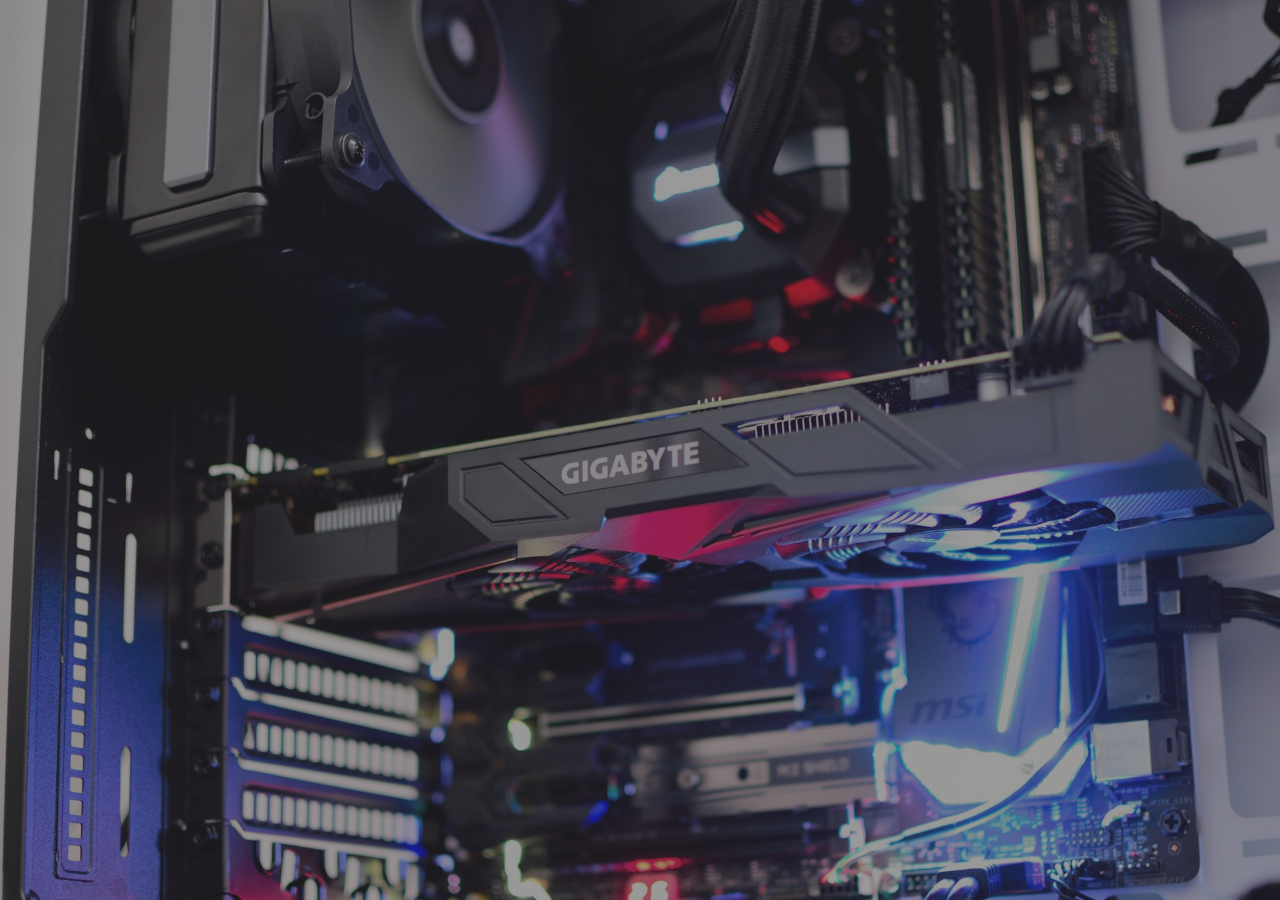
<file: index.html>
<!DOCTYPE html>
<html lang="pt-br">
<head>
    <meta charset="UTF-8">
    <meta http-equiv="X-UA-Compatible" content="IE=edge">
    <meta name="viewport" content="width=device-width, initial-scale=1.0">
    <link rel="stylesheet" href="css/style.css">
    <link rel="shortcut icon" href="imagens/icone.png" type="image/x-icon">
    <title>Blog Will</title>

</head>
<body>
    
    <div class="container">
        <header>
            <div class="img-fundo">
                <img src="imagens/bg.jpg" alt="Imagem de fundo">
            </div>
            <div class="banner">
                <h1>Manutenção de Computadores</h1>
                <p>Manutenção e Montagem em SP Zona Oeste<p>
                <p id="nome">Willian Alexandre</p>
                <a href="home.html"><button>Saiba Mais</button></a>
            </div>
        </header>
    </div>

</body>
</html>
</file>
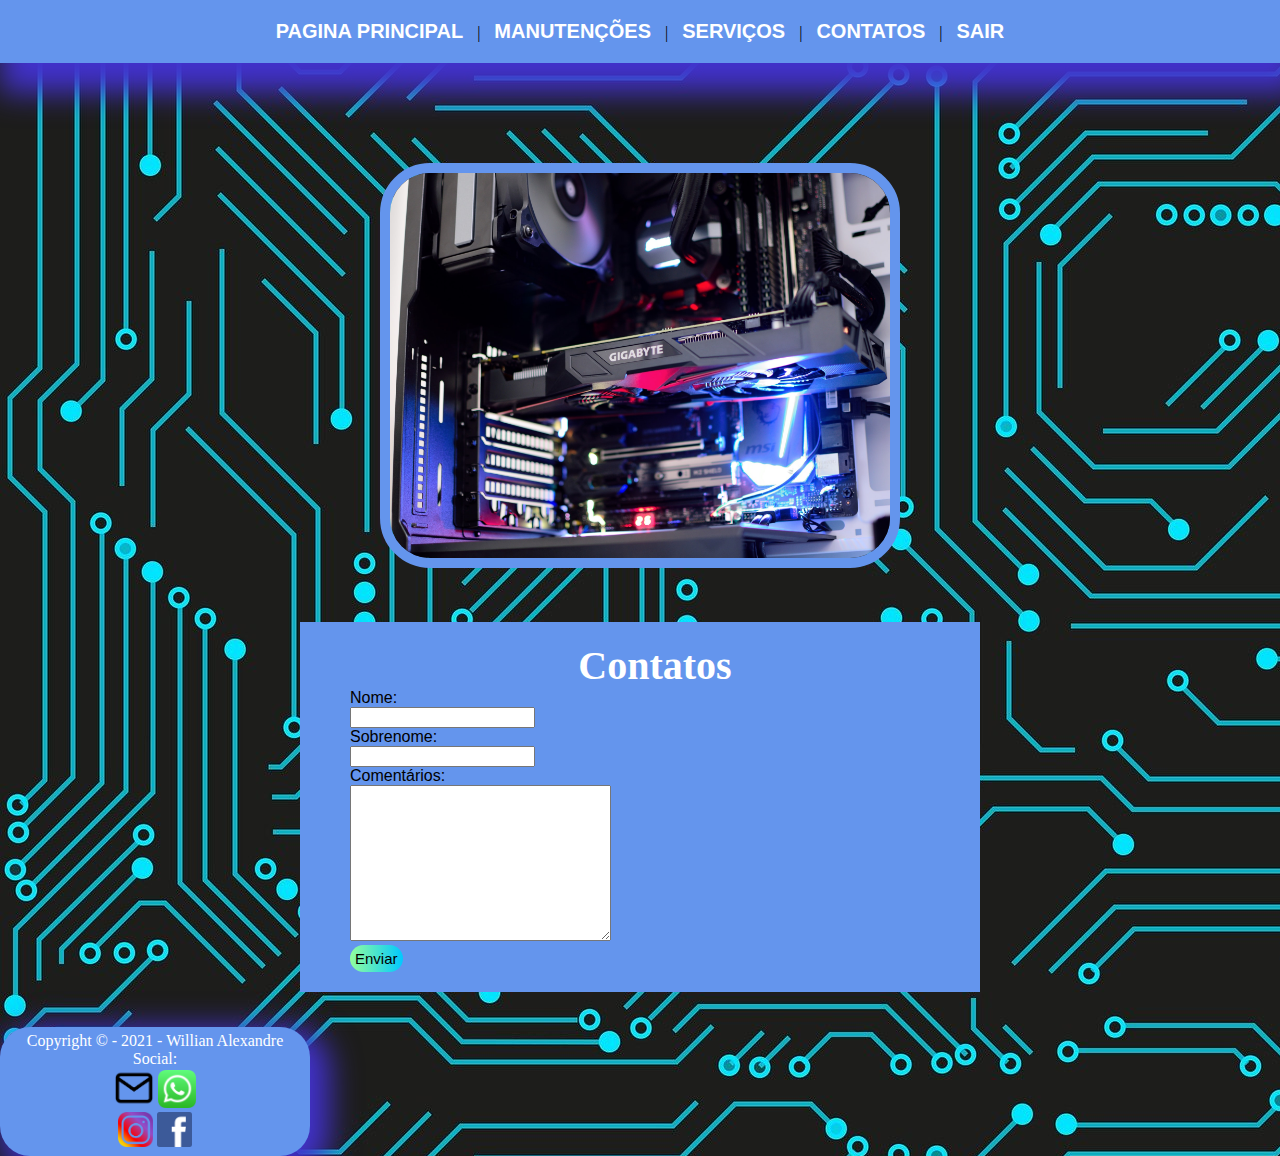
<file: contatos.html>
<!DOCTYPE html>
<html lang="pt-br">
<head>  
    <meta charset="UTF-8">
    <meta http-equiv="X-UA-Compatible" content="IE=edge">
    <meta name="viewport" content="width=device-width, initial-scale=1.0">
    <link rel="shortcut icon" href="./imagens/icone.png" type="image/x-icon">
    <link rel="stylesheet" href="css/blog.css">
    <title>Contatos</title>
    
</head>
<body>
  
  <div id="principal">
    <div id="menu">
      <a href="home.html">Pagina Principal</a> |
      <a href="manutenção.html">Manutenções</a> |
      <a href="serviços.html">Serviços</a> |
      <a href="contatos.html">Contatos</a> |
      <a href="index.html">Sair</a>
    </div>

  
  <header id="contato-imagem">
    <img src="imagens/bg.jpg">
  </header>
  
    <div id="conteudo-contato">
        
        <form id="formulario">
            <h2>Contatos</h2>
            
            <label for="Nome">Nome:</label>
            <input type="text">
            <label for="Sobrenome">Sobrenome:</label>
            <input type="text">
            <label for="coment">Comentários:</label>
            <textarea name="comentarios" id="" cols="30" rows="10"></textarea>
            <input class="botao" type="submit" value="Enviar">
        </form>
    </div>  
    
  <footer>
    
    <p>Copyright &copy; - 2021 - Willian Alexandre</p>
    
    <p>Social:</p>
      <a href="mailto:willianalexandre017@gmail.com?subject=Assunto">
      <img src="imagens/logo email.png" width="40" alt="Email"></a>
      
      <a href="https://api.whatsapp.com/send?phone=5511973377429&text=Ol%C3%A1" target="_bank">
      <img src="imagens/logo whatsapp.png" width="38"></a>
      <br>
      
      <a href="https://www.instagram.com/tec.wil/" target="_blank">
      <img src="imagens/Logo instagram.jpg" width="35"></a>
      
      <a href="https://www.facebook.com/willian.alexandre.31508/" target="_blank">
      <img src="imagens/logo face.png" width="35"></a>
  </footer>      

</div>
    
</body>
</html>
</file>
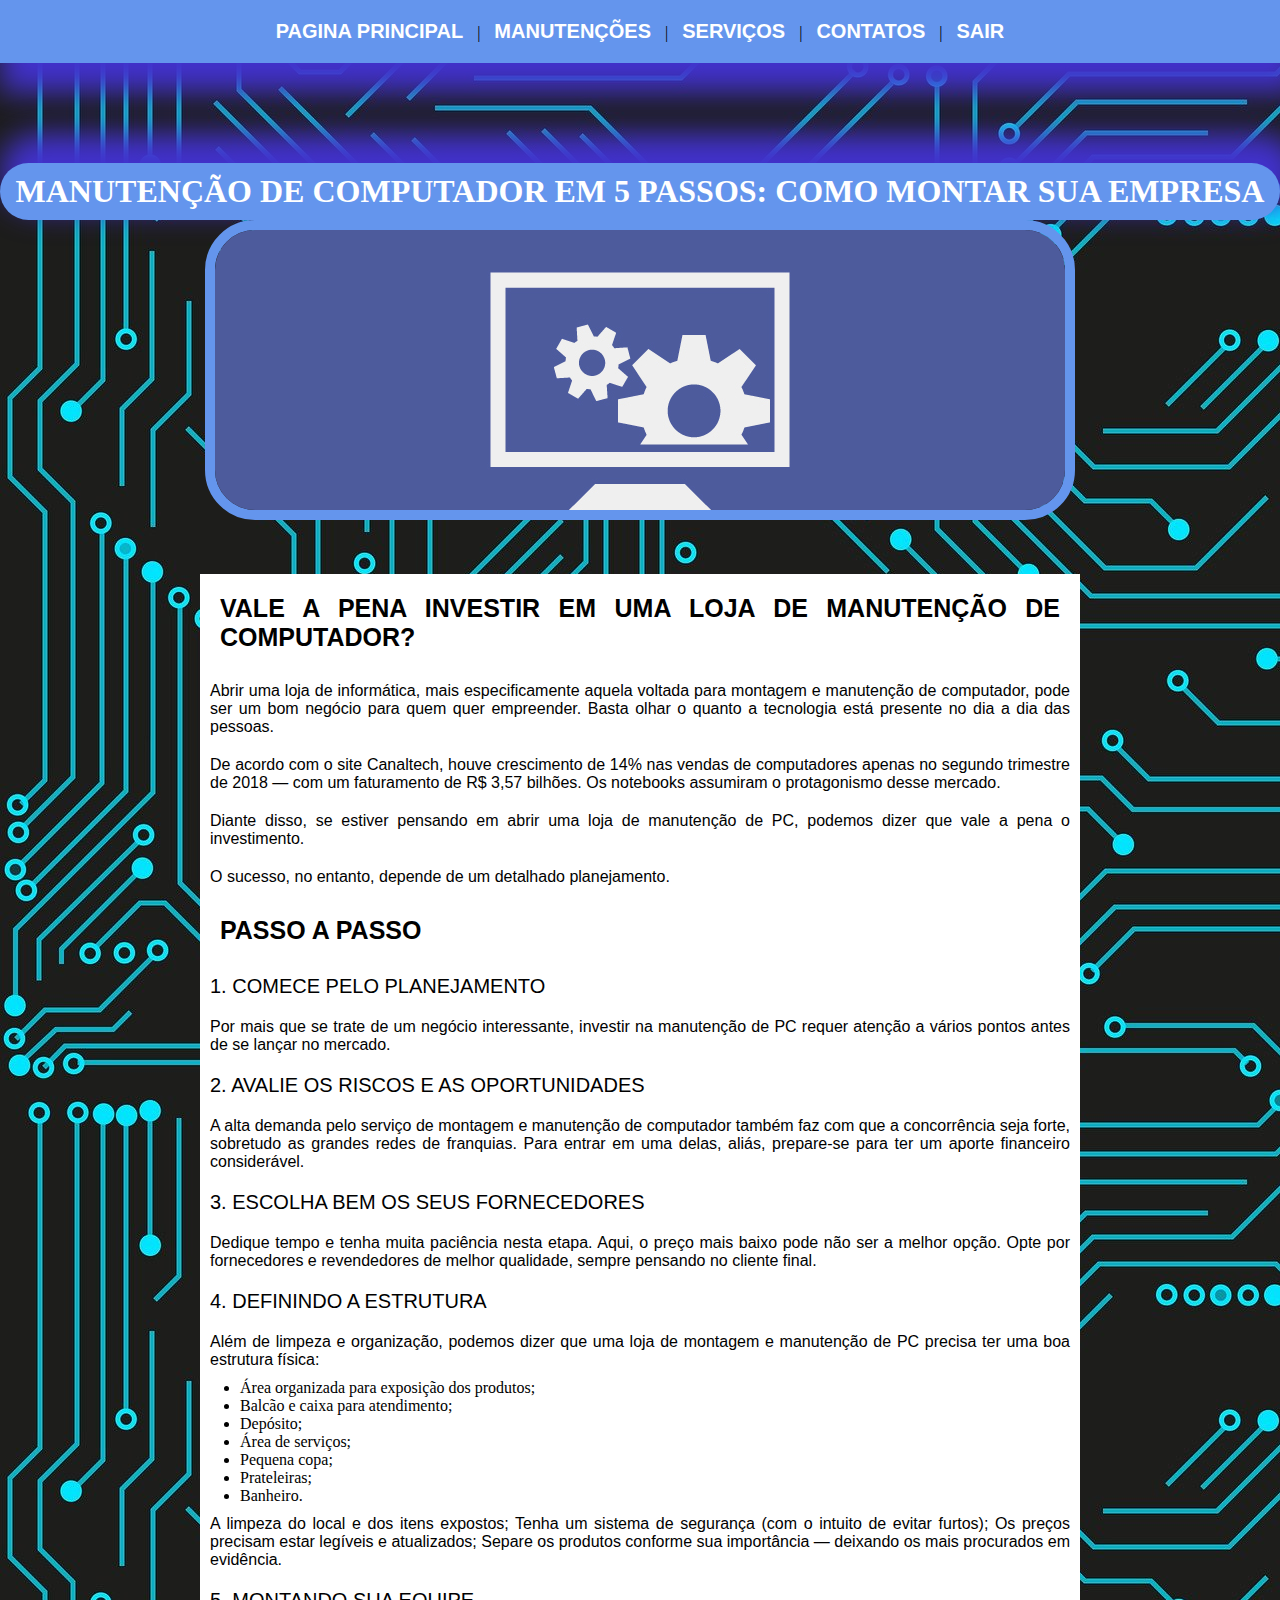
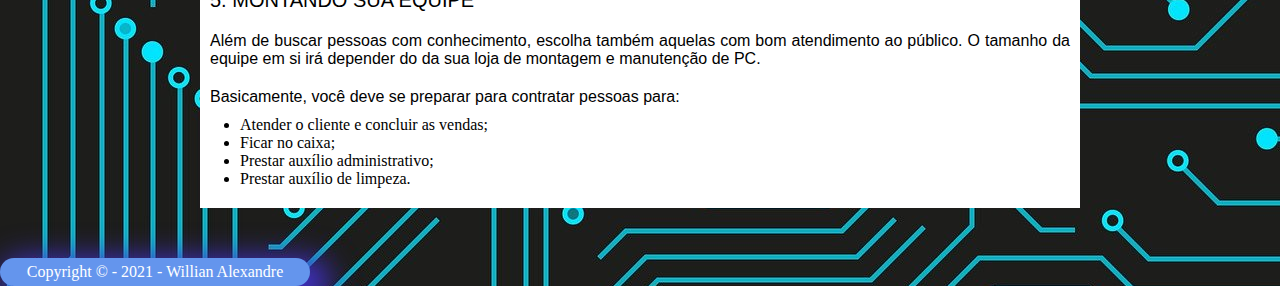
<file: home.html>
<!DOCTYPE html>
<html lang="pt-br">
<head>  
    <meta charset="UTF-8">
    <meta http-equiv="X-UA-Compatible" content="IE=edge">
    <meta name="viewport" content="width=device-width, initial-scale=1.0">
    <link rel="shortcut icon" href="imagens/icone.png" type="image/x-icon">
    <link rel="stylesheet" href="../css/blog.css">
    <title>Página Inicial</title>
    
</head>
<body>
  
  <div id="principal">
    <div id="menu">
        <a href="home.html">Pagina Principal</a> |
        <a href="manutenção.html">Manutenções</a> |
        <a href="serviços.html">Serviços</a> |
        <a href="contatos.html">Contatos</a> |
        <a href="index.html">Sair</a>
    </div>
    
    
    <header>      
      <h1>Manutenção de computador em 5 passos: como montar sua empresa</h1>
      
      <img src="../imagens/pagina home.jpg" alt="">
    </header>

    <div id="conteudo-home">
  
      <h2>VALE A PENA INVESTIR EM UMA LOJA DE MANUTENÇÃO DE COMPUTADOR?</h2>
      
      <p>Abrir uma loja de informática, mais especificamente aquela voltada para montagem e manutenção de computador,  pode ser um bom negócio para quem quer empreender. Basta olhar o quanto a tecnologia está presente no dia a dia das pessoas.</p>
      
      <p>De acordo com o site Canaltech, houve crescimento de 14% nas vendas de computadores apenas no segundo trimestre de 2018 — com um faturamento de R$ 3,57 bilhões. Os notebooks assumiram o protagonismo desse mercado.</p> 

      <p>Diante disso, se estiver pensando em abrir uma loja de manutenção de PC, podemos dizer que vale a pena o investimento.</p> 

      <p>O sucesso, no entanto, depende de um detalhado planejamento.</p>

      <h2>PASSO A PASSO</h2> 
        
      <h3> 1. COMECE PELO PLANEJAMENTO</h3> 
        
      <p>Por mais que se trate de um negócio interessante, investir na manutenção de PC requer atenção a vários pontos antes de se lançar no mercado.</p>  

      <h3> 2. AVALIE OS RISCOS E AS OPORTUNIDADES</h3> 

      <p>A alta demanda pelo serviço de montagem e manutenção de computador também faz com que a concorrência seja forte, sobretudo as grandes redes de franquias. Para entrar em uma delas, aliás, prepare-se para ter um aporte financeiro considerável.</p>  

      <h3>3. ESCOLHA BEM OS SEUS FORNECEDORES</h3>  

      <p>Dedique tempo e tenha muita paciência nesta etapa. Aqui, o preço mais baixo pode não ser a melhor opção. Opte por fornecedores e revendedores de melhor qualidade, sempre pensando no cliente final.</p>  

      <h3>4. DEFININDO A ESTRUTURA</h3>  

      <p>Além de limpeza e organização, podemos dizer que uma loja de montagem e manutenção de PC precisa ter uma boa estrutura física:</p>  

        <ul>
          <li>Área organizada para exposição dos produtos;</li>
          <li>Balcão e caixa para atendimento;</li>
          <li>Depósito;</li>
          <li>Área de serviços;</li>
          <li>Pequena copa;</li>
          <li>Prateleiras;</li>
          <li>Banheiro.</li>
        </ul>

      <p>A limpeza do local e dos itens expostos;
        Tenha um sistema de segurança (com o intuito de evitar furtos);
        Os preços precisam estar legíveis e atualizados;
        Separe os produtos conforme sua importância — deixando os mais procurados em evidência.</p> 

      <h3> 5. MONTANDO SUA EQUIPE</h3> 

      <p>Além de buscar pessoas com conhecimento, escolha também aquelas com bom atendimento ao público. O tamanho da equipe em si irá depender do da sua loja de montagem e manutenção de PC.</p>  

      <p>Basicamente, você deve se preparar para contratar pessoas para:</p>  

        <ul>
          <li>Atender o cliente e concluir as vendas;</li>
          <li>Ficar no caixa;</li>
          <li>Prestar auxílio administrativo;</li>
          <li>Prestar auxílio de limpeza.</li>
        </ul>

      </p>
    </div>

    <footer>
      <p>Copyright &copy; - 2021 - Willian Alexandre</p>
    </footer>
  
  </div>
    
</body>
</html>
</file>
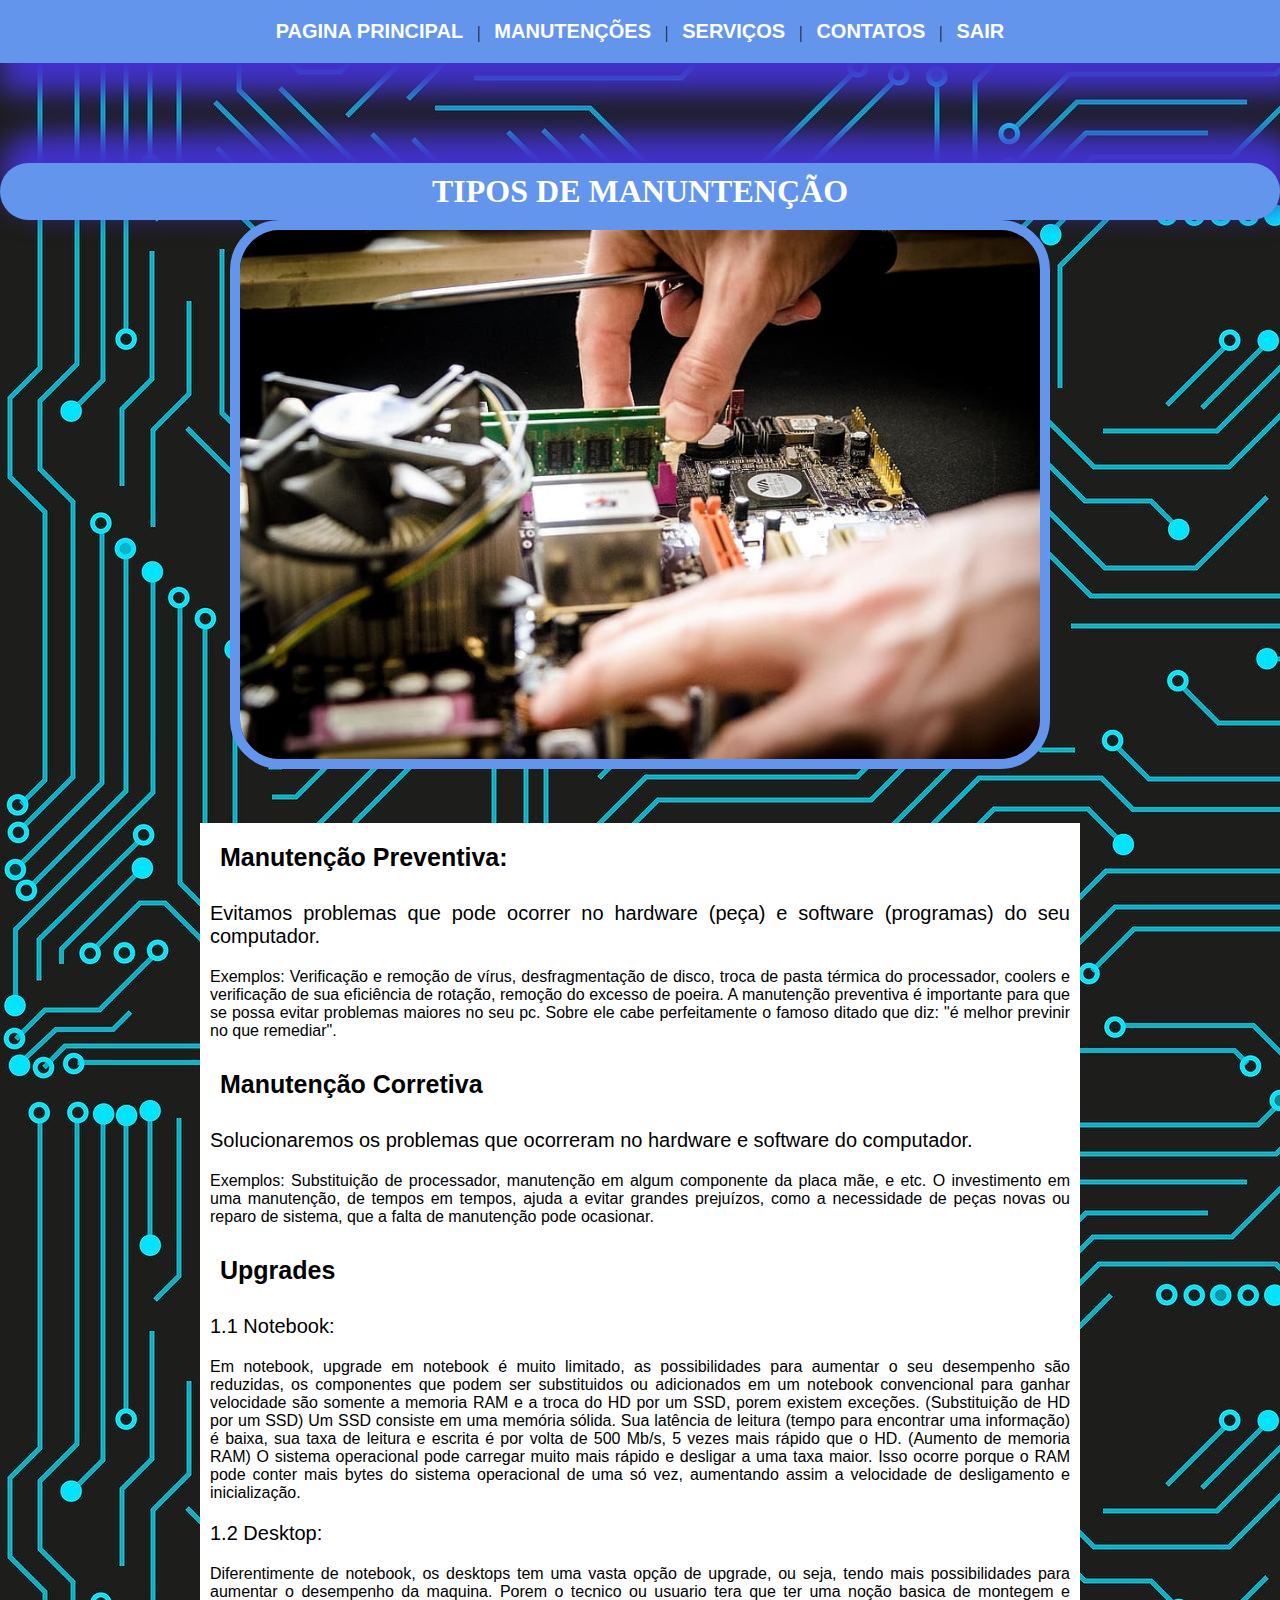
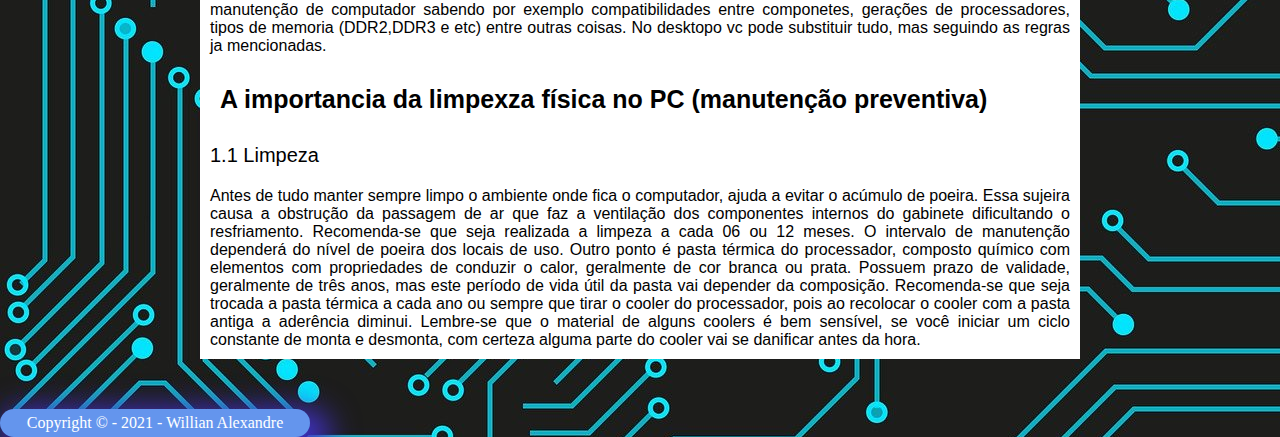
<file: manutenção.html>
<!DOCTYPE html>
<html lang="pt-br">
<head>  
    <meta charset="UTF-8">
    <meta http-equiv="X-UA-Compatible" content="IE=edge">
    <meta name="viewport" content="width=device-width, initial-scale=1.0">
    <link rel="shortcut icon" href="./imagens/icone.png" type="image/x-icon">
    <link rel="stylesheet" href="css/blog.css">
    <title>Manutenção</title>
    
</head>
<body>
  
  <div id="principal">
    <div id="menu">
      <a href="home.html">Pagina Principal</a> |
      <a href="manutenção.html">Manutenções</a> |
      <a href="serviços.html">Serviços</a> |
      <a href="contatos.html">Contatos</a> |
      <a href="index.html">Sair</a>
    </div>

  
  <header>
    <h1>Tipos de manuntenção</h1>

    <img src="imagens/foto manutenção.jpg" width="800" alt="Troca de memoria RAM">
  </header>
  
  <div id="conteudo-home">
    <h2>Manutenção Preventiva:</h2>
    
    <h3>Evitamos problemas que pode ocorrer no hardware (peça) e software (programas) do seu computador.</h3>

    <p>Exemplos: Verificação e remoção de vírus, desfragmentação de disco, troca de pasta térmica do processador,
    coolers e verificação de sua eficiência de rotação, remoção do excesso de poeira. A manutenção preventiva é
    importante para que se possa evitar problemas maiores no seu pc. Sobre ele cabe perfeitamente o famoso ditado
    que diz: "é melhor previnir no que remediar".</p>

    <h2>Manutenção Corretiva</h2>

    <h3>Solucionaremos os problemas que ocorreram no hardware e software do computador.</h3>

    <p>Exemplos: Substituição de processador, manutenção em algum componente da placa mãe, e etc.
    O investimento em uma manutenção, de tempos em tempos, ajuda a evitar grandes prejuízos,
    como a necessidade de peças novas ou reparo de sistema, que a falta de manutenção pode ocasionar.</p>

    <h2>Upgrades</h2>

    <h3>1.1 Notebook:</h3>

    <p>Em notebook, upgrade em notebook é muito limitado, as possibilidades para aumentar o seu
    desempenho são reduzidas, os componentes que podem ser substituidos ou adicionados
    em um notebook convencional para ganhar velocidade são somente a memoria RAM e
    a troca do HD por um SSD, porem existem exceções. (Substituição de HD por um SSD)
    Um SSD consiste em uma memória sólida. Sua latência de leitura (tempo para encontrar
    uma informação) é baixa, sua taxa de leitura e escrita é por volta de 500 Mb/s, 5 vezes mais
    rápido que o HD. (Aumento de memoria RAM) O sistema operacional pode carregar muito
    mais rápido e desligar a uma taxa maior. Isso ocorre porque o RAM pode conter mais bytes
    do sistema operacional de uma só vez, aumentando assim a velocidade de desligamento e inicialização.</p>

    <h3>1.2 Desktop:</h3>

    <p>Diferentimente de notebook, os desktops tem uma vasta opção de upgrade, ou seja, tendo
    mais possibilidades para aumentar o desempenho da maquina. Porem o tecnico ou usuario
    tera que ter uma noção basica de montegem e manutenção de computador sabendo por
    exemplo compatibilidades entre componetes, gerações de processadores, tipos de memoria
    (DDR2,DDR3 e etc) entre outras coisas. No desktopo vc pode substituir tudo, mas seguindo
    as regras ja mencionadas.</p>

    <h2>A importancia da limpexza física no PC
    (manutenção preventiva)</h2>

    <h3>1.1 Limpeza</h3>

    <p>Antes de tudo manter sempre limpo o ambiente onde fica o computador, ajuda a evitar
    o acúmulo de poeira. Essa sujeira causa a obstrução da passagem de ar que faz a
    ventilação dos componentes internos do gabinete dificultando o resfriamento.
    Recomenda-se que seja realizada a limpeza a cada 06 ou 12 meses. O intervalo de manutenção
    dependerá do nível de poeira dos locais de uso. Outro ponto é pasta térmica do processador,
    composto químico com elementos com propriedades de conduzir o calor, geralmente de cor
    branca ou prata. Possuem prazo de validade, geralmente de três anos, mas este período
    de vida útil da pasta vai depender da composição. Recomenda-se que seja trocada a pasta
    térmica a cada ano ou sempre que tirar o cooler do processador, pois ao recolocar o cooler
    com a pasta antiga a aderência diminui. Lembre-se que o material de alguns coolers
    é bem sensível, se você iniciar um ciclo constante de monta e desmonta, com certeza alguma
    parte do cooler vai se danificar antes da hora.</p>
  </div>
  
  <footer>
    <p>Copyright &copy; - 2021 - Willian Alexandre</p>
  </footer>   

</div>
    

</body>
</html>
</file>
<file: css/style.css>
@import url('https://fonts.googleapis.com/css2?family=Ephesis&display=swap');

.container{
    background-color: white;
    text-align: center;
    border-radius: 10px; 
    font-size: 20px;
    line-height: 35px; 
}

*{
    margin: 0;
    padding: 0;
}    

body{
    font-family:"Open Sans", sans-serif;
    font-size: 16px;    
}

header{
    width: 100%;
    height: 100vh;
    overflow: hidden;
    position: relative;
}

.img-fundo{
    width: 100%;
    height: 110%;
    overflow: hidden;
    background-color: rgba(0,0,0,0.8);
}

.img-fundo img{
    width: 100%;
    height: 100%;
    object-fit: cover;
    opacity: 0.5;
    animation: zoom 15s;
}

@keyframes zoom{
    0%{
        transform: scale(1.3);
    }
    100%{
        transform: scale(1);
    }
}

.banner{
    position: absolute;
    top: 15%;
    left: 10%;
}

.banner h1{
    color: white;
    Font-family: 'Baloo Da 2', cursive;
    font-weight: 200;
    line-height: 3.2rem;
    opacity: 0;
    animation: moveBanner 2s forwards;
}

.banner p{
    Font-family: 'Baloo Da 2', cursive;
    color: white;
    opacity: 0;
    animation: moveBanner 3s forwards;
}

#nome{
    margin-top: 2rem;
    font-family: "Ephesis", serif;
    font-size: 2.3rem;
}

.banner button{
    margin-top: 2rem;
    border-radius: 10px;
    background: #fe8c00;
    background: -webkit-linear-gradient(to right, #f83600, #fe8c00);
    background: linear-gradient(to right, #f83600, #fe8c00);
    padding: 0.6rem 2rem ;
    color: white;
    text-transform: uppercase;
    border: 0;
    cursor: pointer;
    opacity: 0;
    animation: moveBanner 4s forwards;
}

.banner button:hover{
    opacity: 0.8;
    transition: color 1s;
    color:black
    
}
@keyframes moveBanner{
    0%{
        transform: translateY(10rem) rotateY(-30deg);
    }
    100%{
        transform: translateY(0) rotateY(0);
        opacity: 1;
    }
}
</file>
<file: css/blog.css>
*{
    margin: 0px;
}
#principal {
    width: 100%;
    overflow: hidden;
    position: relative;
    text-align: center;
    background-image: url("../imagens/fundoSite.jpg");
    
}
#menu{
    text-align: center;
    background-color: cornflowerblue;
    padding: 20px;
    box-shadow: 10px 20px 30px 10px rgb(66, 50, 204);
}

#menu a{
    color:white;
    font: 16px Arial, Helvetica, sans-serif;
    text-decoration: none;
    font-weight: bold;
    font-size: 20px;
    padding: 10px;
    text-transform: uppercase;
}
#menu a:hover{
    color: black;
    transition:0.6s;
}

header{
    padding-top:100px;
    padding-bottom: 50px;
    Font-family: 'Baloo Da 2', cursive;
}

header img{
    padding-top: 0px;
    padding-bottom: 0px;
    border-radius: 50px;
    border: 10px solid cornflowerblue;
}

#principal h1{
    color: white;
    text-transform: uppercase;
    background-color: cornflowerblue;
    border-radius: 30px;
    box-shadow: 10px -20px 30px 10px rgb(66, 50, 204);
    padding-bottom: 10px;
    padding-top: 10px;
}


/*/ contudo das paginas /*/
#conteudo-home{
    padding-left: 200px;
    padding-right: 200px;
    padding-bottom: 50px;
    
}

#conteudo-home h2{
    text-align: justify;
    color: black;
    background-color: white;
    padding: 20px;
    font-size: 25px;
    font-family:"Open Sans", sans-serif;
}

#conteudo-home h3{
    text-align: justify;
    color: black;
    background-color: white;
    padding: 10px;
    font: 20px Arial, Helvetica, sans-serif;
}


#conteudo-home p{
    text-align: justify;
    color: black;
    background-color: white;
    padding: 10px;
    font: 16px Arial, Helvetica, sans-serif;
}


/*/ pagina "serviços" /*/
#conteudo-serviços{
    padding-left: 200px;
    padding-right: 200px;
    padding-bottom: 50px;
    
}
#conteudo-serviços img{
    border: 10px solid cornflowerblue;
    border-radius: 30px;
}

#conteudo-serviços h2{
    text-align: justify;
    color: black;
    background-color: white;
    padding:20px;
    font-size: 25px;
    font-family:"Open Sans", sans-serif;
}

#conteudo-serviços h3{
    text-align: justify;
    color: black;
    background-color: white;
    padding: 10px;
    font: 20px Arial, Helvetica, sans-serif;
}


#conteudo-serviços p{
    text-align: justify;
    color: black;
    background-color: white;
    padding: 10px;
    font: 16px Arial, Helvetica, sans-serif;
}


/*/conteudo contato/*/
#conteudo-contato{
    padding-left: 300px;
    padding-right: 300px;
    padding-bottom: 35px;
}

#conteudo-contato h2{
    color:white;
    font-family: 'Baloo Da 2', cursive;
    font-size: 40px;
    text-align: center;
}

#contato-imagem img{
    width: 500px;
    padding-top: 0px;
    padding-bottom: 0px;
    margin: 0px;
    border-radius: 50px;
    border: 10px solid cornflowerblue;
}

#formulario{
    text-align: justify;
    padding: 20px;
    background-color: cornflowerblue;
    padding-left: 50px;
    padding-bottom: 20px;
    font: 16px Arial, Helvetica, sans-serif;
}
.botao{
    text-align: center;
    padding:5px;
    background: #00C9FF;
    background: -webkit-linear-gradient(to right, #92FE9D, #00C9FF);
    background: linear-gradient(to right, #92FE9D, #00C9FF);
    border: 0px;
    border-radius: 30px;
    color: black;
    font: 15px Arial, Helvetica, sans-serif;
}
.botao:hover{
    color: white;
    background:deepskyblue;

}

label,input{
    display: block;
    
}


footer{ 
    width: 300px;
    padding: 5px;
    color: white;
    background-color: cornflowerblue;
    border-radius: 30px ;
    box-shadow: 10px 10px 30px 10px rgb(66, 50, 204);
    font-size: 16px;
    font-family: 'Baloo Da 2', cursive;
}

ul{
    background-color: white;
    text-align: start;
}
</file>
